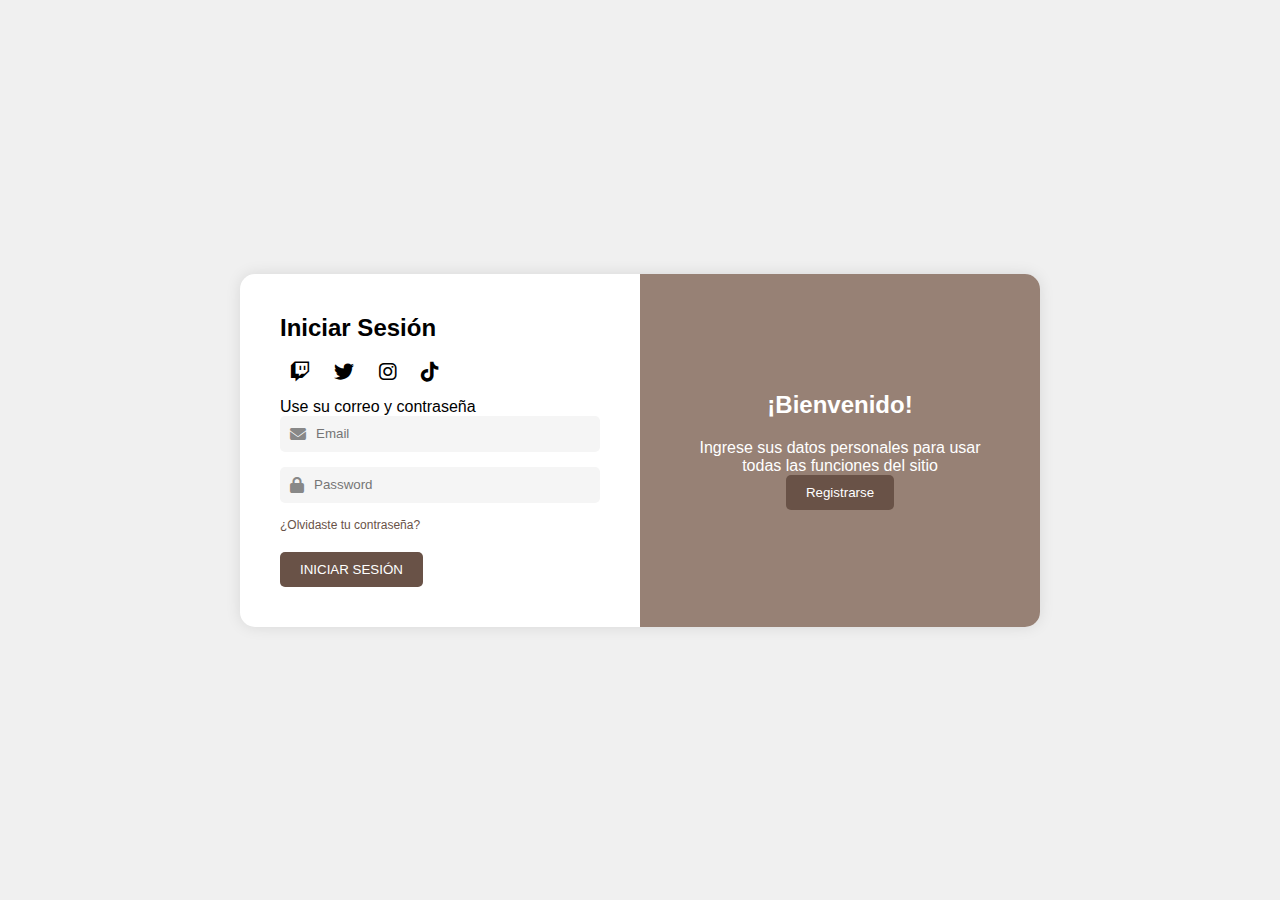
<file: index.HTML>
<!DOCTYPE html>
<html lang="es">
<head>
  <meta charset="UTF-8" />
  <meta name="viewport" content="width=device-width, initial-scale=1.0" />
  <title>Iniciar Sesión</title>
  <link rel="stylesheet" href="loginestilo.css" />
  <link rel="stylesheet" href="https://cdnjs.cloudflare.com/ajax/libs/font-awesome/6.4.0/css/all.min.css"/>
</head>
<body>
  <div class="container">
    <div class="formulario">
      <h2>Iniciar Sesión</h2>
      <div class="iconos">
        <i class="fab fa-twitch"></i>
        <i class="fab fa-twitter"></i>
        <i class="fab fa-instagram"></i>
        <i class="fab fa-tiktok"></i>
      </div>
      <p>Use su correo y contraseña</p>
      <form id="loginForm">
        <div class="input-box">
          <i class="fas fa-envelope"></i>
          <input type="email" id="email" placeholder="Email" required />
        </div>
        <div class="input-box">
          <i class="fas fa-lock"></i>
          <input type="password" id="password" placeholder="Password" required />
        </div>

        <a href="#" id="olvidoContra">¿Olvidaste tu contraseña?</a>
        <div id="infoRecuperacion" style="display: none; margin-top: 10px; font-size: 14px; color: #333;">
          <p><strong>Gmail:</strong> eva@gmail.com</p>
          <p><strong>Contraseña:</strong> 1234</p>
        </div>

        <p id="errorMsg" style="color: red;"></p>
        <button type="submit">INICIAR SESIÓN</button>
      </form>
    </div>

    <div class="bienvenida">
      <h2>¡Bienvenido!</h2>
      <p>Ingrese sus datos personales para usar todas las funciones del sitio</p>
      <button id="registroBtn">Registrarse</button>
    </div>
  </div>

  <!-- JavaScript -->
  <script>
    const form = document.getElementById('loginForm');
    const errorMsg = document.getElementById('errorMsg');

    form.addEventListener('submit', function(e) {
      e.preventDefault();

      const email = document.getElementById('email').value.trim();
      const password = document.getElementById('password').value.trim();

      if (email === '' || password === '') {
        errorMsg.textContent = 'Por favor, completa todos los campos.';
        return;
      }

      if (email === 'eva@gmail.com' && password === '1234') {
        errorMsg.textContent = '';
        alert('Inicio de sesión exitoso');
        window.location.href = 'AR.html';
      } else {
        errorMsg.textContent = 'Correo o contraseña incorrectos.';
      }
    });

    // Alerta para "Registrarse"
    document.getElementById('registroBtn').addEventListener('click', function(e) {
      e.preventDefault();
      alert('Lo siento, seguimos trabajando en esto. Favor de iniciar sesión.');
    });

    // Mostrar datos de recuperación
    document.getElementById('olvidoContra').addEventListener('click', function(e) {
      e.preventDefault();
      const info = document.getElementById('infoRecuperacion');
      info.style.display = info.style.display === 'none' ? 'block' : 'none';
    });
    
  </script>
</body>
</html>
</file>
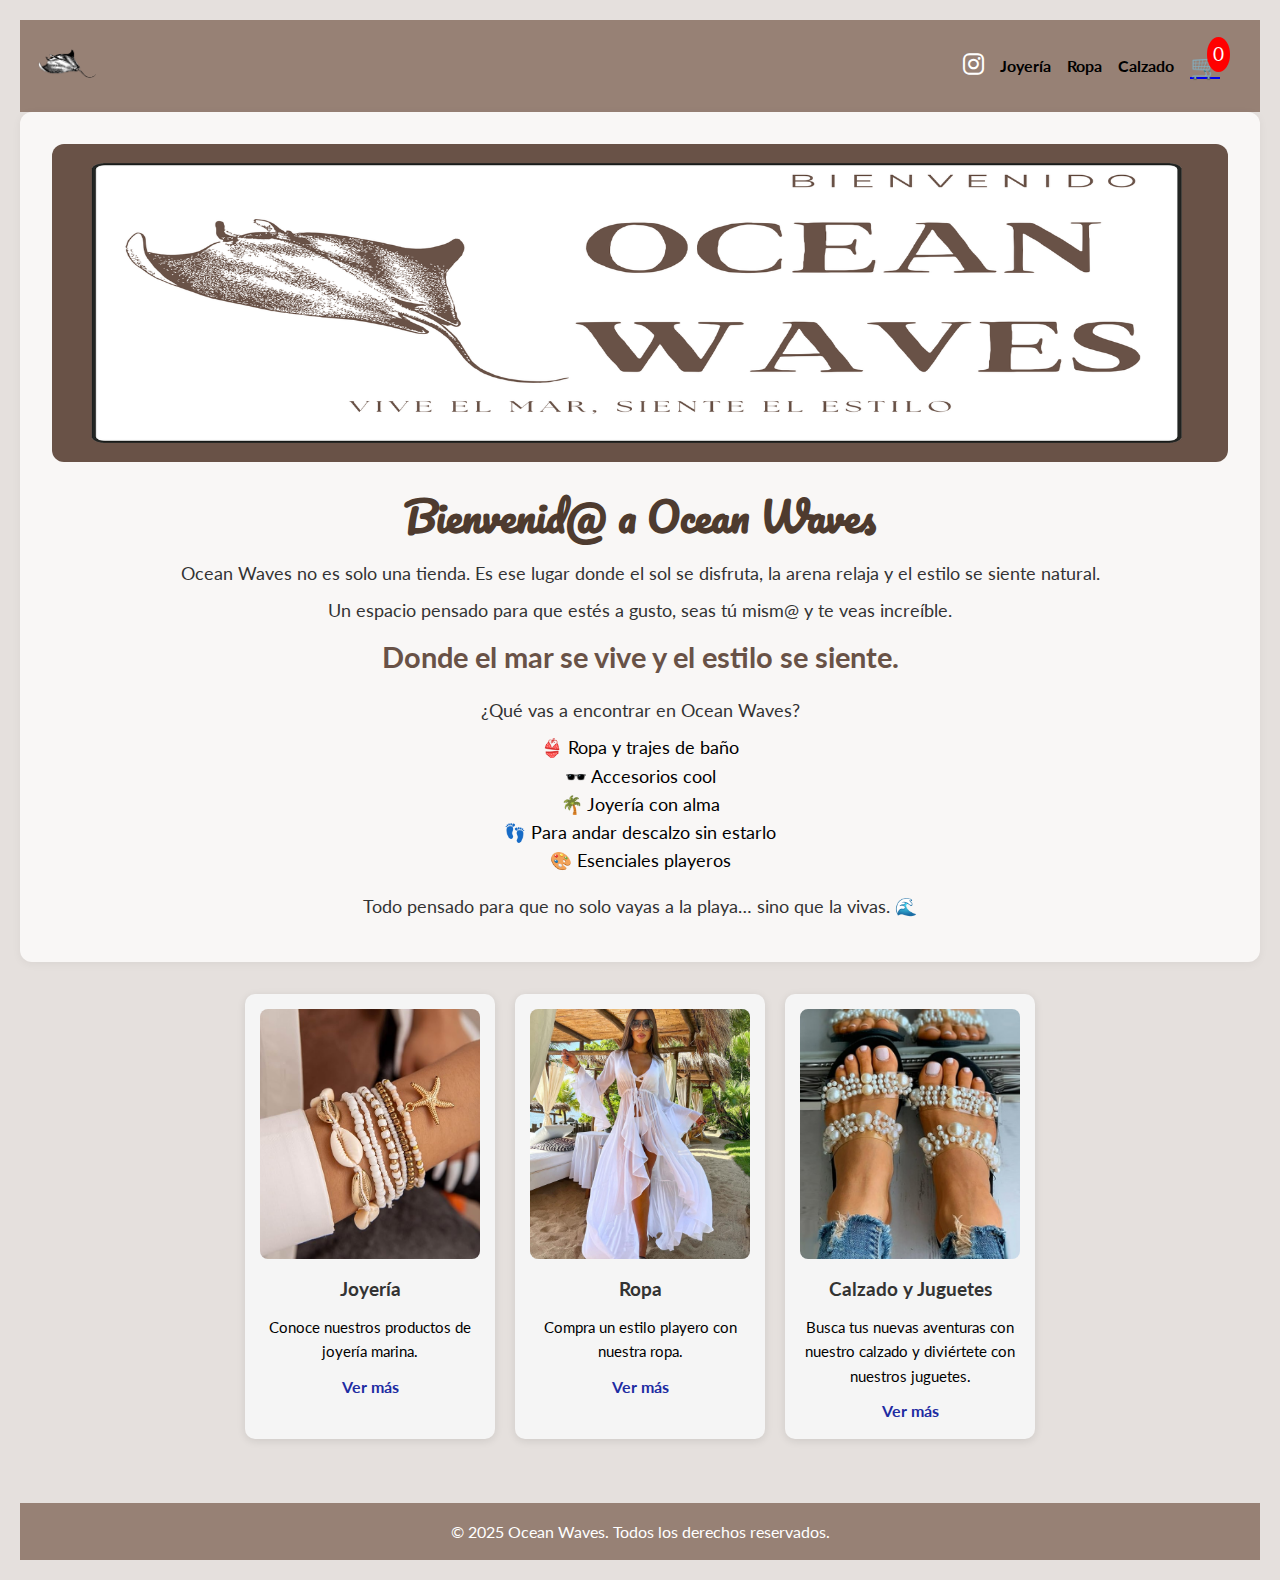
<file: AR.HTML>
<!DOCTYPE html>
<html lang="es">
<head>
  <meta charset="UTF-8" />
  <meta name="viewport" content="width=device-width, initial-scale=1.0"/>
  <title>Ocean Waves</title>

  <!-- Vinculo al CSS externo -->
  <link rel="stylesheet" href="base.css">

  <!-- Librerías externas -->
  <link rel="stylesheet" href="https://cdnjs.cloudflare.com/ajax/libs/animate.css/4.1.1/animate.min.css"/>
  <link rel="stylesheet" href="https://cdnjs.cloudflare.com/ajax/libs/font-awesome/6.5.0/css/all.min.css">
</head>

<body>

  <header>
    <img src="IMAGEN/22.png" alt="Ocean Waves Logo" class="logo" />
    <nav>
      <ul class="nav-links">
        <p>
          <a href="https://www.instagram.com/oceanwaves_coatza?igsh=bDY5aXkyZGpweXN5" target="_blank">
            <i class="fab fa-instagram" style="font-size: 24px; color: #ffffff"></i>
          </a>
        </p>
        <li><a href="joyeriaa.html">Joyería</a></li>
        <li><a href="ropa.html">Ropa</a></li>
        <li><a href="chanclas.html">Calzado</a></li>
        <div class="carrito-icono">
          <a href="carrito.html">🛒 <span id="contador-carrito">0</span></a>
        </div>
      </ul>
    </nav>
  </header>

  <section class="bienvenida">
    <img src="IMAGEN/1.png" alt="Bienvenida" />
    <h1>Bienvenid@ a Ocean Waves</h1>
    <p>
     Ocean Waves no es solo una tienda. Es ese lugar donde el sol se disfruta, la arena relaja y el estilo se siente natural.
    </p>
    <p> Un espacio pensado para que estés a gusto, seas tú mism@ y te veas increíble.</p>
    <h2>Donde el mar se vive y el estilo se siente.</h2>
    <p>¿Qué vas a encontrar en Ocean Waves?</p>

       <ul style="list-style: none; padding: 0; font-size: 1.1em;">
        <li>👙 Ropa y trajes de baño</li>
        <li>🕶️ Accesorios cool</li>
        <li>🌴 Joyería con alma</li>
        <li>👣 Para andar descalzo sin estarlo</li>
        <li>🎨 Esenciales playeros</li>
    </ul>
      <p style="margin-top: 1em;">Todo pensado para que no solo vayas a la playa… sino que la vivas. 🌊</p>
  </section>

  <!-- Productos destacados -->
  <section class="productos destacados">
    <div class="producto">
      <img src="IMAGEN/PULSERRA.jpg" alt="Pulsera con Conchitas" />
      <h3>Joyería</h3>
      <p>Conoce nuestros productos de joyería marina.</p>
      <a href="joyeriaa.html" class="ver-mas">Ver más</a>
    </div>

    <div class="producto">
      <img src="IMAGEN/VESTIDO.jpg" alt="Vestido Blanco Playero" />
      <h3>Ropa</h3>
      <p>Compra un estilo playero con nuestra ropa.</p>
      <a href="ropa.html" class="ver-mas">Ver más</a>
    </div>

    <div class="producto">
      <img src="IMAGEN/CHANCLAS.jpg" alt="Chanclas con Perlas" />
      <h3>Calzado y Juguetes</h3>
      <p>Busca tus nuevas aventuras con nuestro calzado y diviértete con nuestros juguetes.</p>
      <a href="chanclas.html" class="ver-mas">Ver más</a>
    </div>
  </section>

  <footer>
    <p>© 2025 Ocean Waves. Todos los derechos reservados.</p>
  </footer>

  <script src="CR.JS"></script>
</body>
</html>
</file>
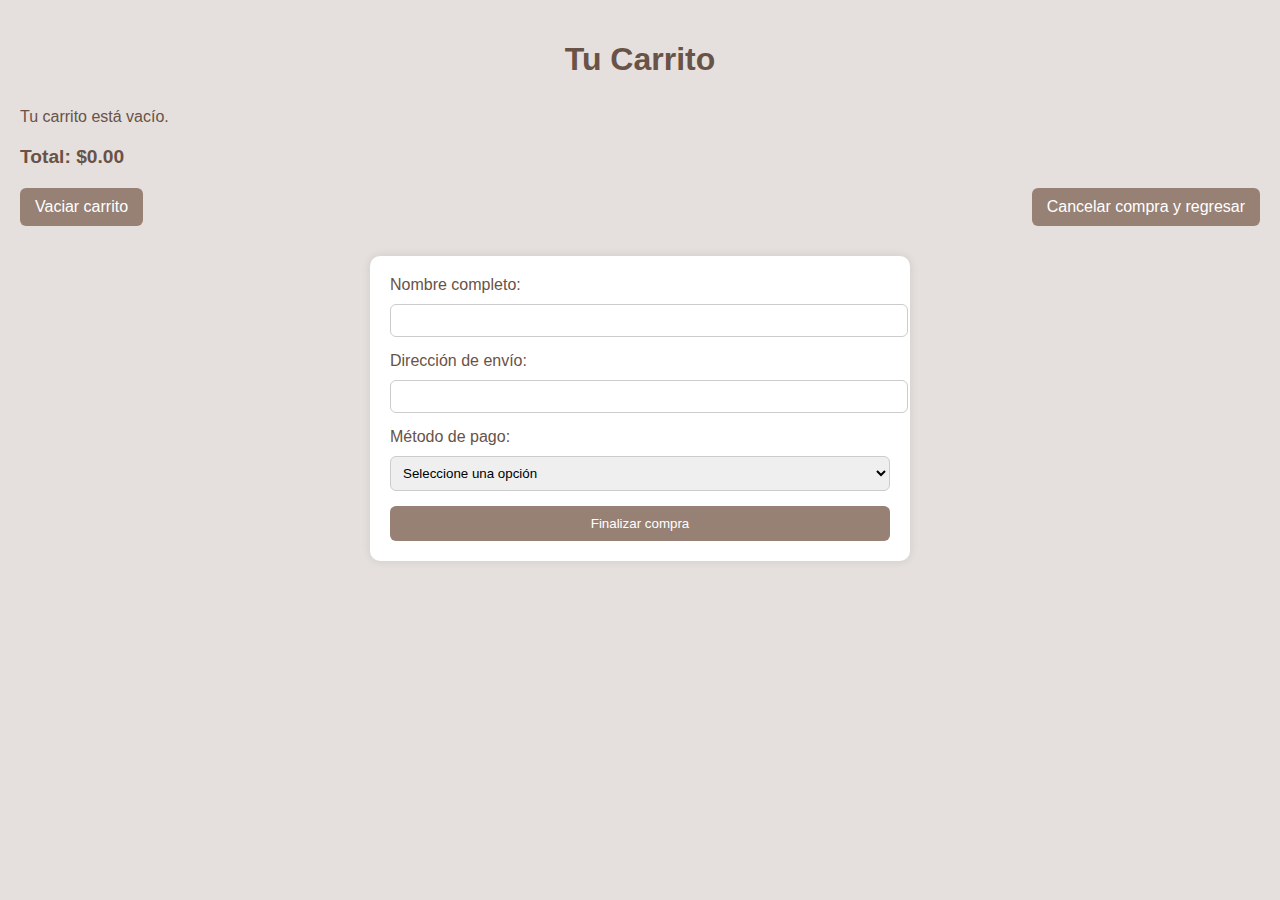
<file: carrito.html>
<!DOCTYPE html>
<html lang="es">
<head>
  <meta charset="UTF-8" />
  <meta name="viewport" content="width=device-width, initial-scale=1.0"/>
  <title>Carrito de Compras</title>
  <style>
    body {
      font-family: 'Segoe UI', sans-serif;
      background-color: #e5e0dd;
      margin: 0;
      padding: 20px;
      color: #695247;
    }

    h1 {
      text-align: center;
      margin-bottom: 30px;
    }

    #contenedor-carrito > div {
      background-color: #fff;
      border: 1px solid #ddd;
      padding: 10px 15px;
      margin-bottom: 10px;
      border-radius: 8px;
    }

    #contenedor-carrito button {
      background-color: #695247;
      color: white;
      border: none;
      padding: 6px 10px;
      border-radius: 5px;
      cursor: pointer;
      margin-top: 5px;
    }

    #contenedor-carrito button:hover {
      background-color:	#695247;
    }

    #total {
      font-weight: bold;
      font-size: 1.2em;
      margin-top: 20px;
    }

    .acciones {
      display: flex;
      justify-content: space-between;
      margin-top: 20px;
    }

    .acciones button {
      padding: 10px 15px;
      font-size: 1em;
      border: none;
      border-radius: 6px;
      cursor: pointer;
    }

    #vaciarCarrito {
      background-color:	#978175;
      color: white;
    }

    #vaciarCarrito:hover {
      background-color: 	#695247;
    }

    #cancelarCompra {
      background-color: #978175;
      color: white;
    }

    #cancelarCompra:hover {
      background-color: 	#695247;
    }

    form {
      margin-top: 30px;
      background-color: #ffffff;
      padding: 20px;
      border-radius: 10px;
      max-width: 500px;
      margin-left: auto;
      margin-right: auto;
      box-shadow: 0 0 10px rgba(0,0,0,0.1);
    }

    form label {
      display: block;
      margin-bottom: 10px;
    }

    form input, form select {
      width: 100%;
      padding: 8px;
      margin-bottom: 15px;
      border: 1px solid #ccc;
      border-radius: 6px;
    }

    form button {
      background-color: 	#978175;
      color: white;
      border: none;
      padding: 10px;
      width: 100%;
      border-radius: 6px;
      cursor: pointer;
    }

    form button:hover {
      background-color: #695247;
    }
  </style>
</head>
<body>
  <h1>Tu Carrito</h1>

  <div id="contenedor-carrito"></div>

  <div id="total">Total: $0.00</div>

  <div class="acciones">
    <button id="vaciarCarrito">Vaciar carrito</button>
    <button id="cancelarCompra">Cancelar compra y regresar</button>
  </div>

  <form>
    <label for="nombre">Nombre completo:</label>
    <input type="text" id="nombre" name="nombre" required />

    <label for="direccion">Dirección de envío:</label>
    <input type="text" id="direccion" name="direccion" required />

    <label for="pago">Método de pago:</label>
    <select id="pago" name="pago" required>
      <option value="">Seleccione una opción</option>
      <option value="tarjeta">Tarjeta de crédito</option>
      <option value="oxxo">OXXO</option>
      <option value="paypal">PayPal</option>
    </select>

    <button id="finalizar-compra">Finalizar compra</button>

  
  </form>

  <script>
       

    document.addEventListener('DOMContentLoaded', function () {
      const contenedorCarrito = document.getElementById('contenedor-carrito');
      const totalElement = document.getElementById('total');
      const vaciarBtn = document.getElementById('vaciarCarrito');
      const cancelarBtn = document.getElementById('cancelarCompra');
      let carrito = JSON.parse(localStorage.getItem('carrito')) || [];
      

      function mostrarCarrito() {
        contenedorCarrito.innerHTML = '';
        let total = 0;

        if (carrito.length === 0) {
          contenedorCarrito.innerHTML = '<p>Tu carrito está vacío.</p>';
        } else {
          carrito.forEach((producto, index) => {
            const div = document.createElement('div');
            div.innerHTML = `
              <p>${producto.nombre} - $${producto.precio.toFixed(2)}</p>
              <button onclick="quitarProducto(${index})">Quitar</button>
            `;
            contenedorCarrito.appendChild(div);
            total += producto.precio;
          });
        }

        totalElement.textContent = `Total: $${total.toFixed(2)}`;
      }

      window.quitarProducto = function(index) {
        carrito.splice(index, 1);
        localStorage.setItem('carrito', JSON.stringify(carrito));
        mostrarCarrito();
      };

      vaciarBtn.addEventListener('click', function () {
        localStorage.removeItem('carrito');
        carrito = [];
        mostrarCarrito();
      });

      cancelarBtn.addEventListener('click', function () {
        localStorage.removeItem('carrito');
        window.location.href = 'AR.html';
      });

      mostrarCarrito();

      
      document.getElementById('finalizar-compra').addEventListener('click', function(e) {
  e.preventDefault(); // Evita que el formulario se recargue

  const nombre = document.getElementById('nombre').value.trim();
  const direccion = document.getElementById('direccion').value.trim();
  const pago = document.getElementById('pago').value;

  if (nombre === '' || direccion === '' || pago === '') {
    alert("Por favor completa toda la información de pago.");
  } else {
    alert("Gracias por su compra 😍");
    localStorage.removeItem('carrito');
    window.location.href = 'AR.html'; // Redirige al inicio u otra página si deseas
  }
});

         
    }); 
    
    



  </script>

  <script src="CR.js"></script>
</body>
</html>
</file>
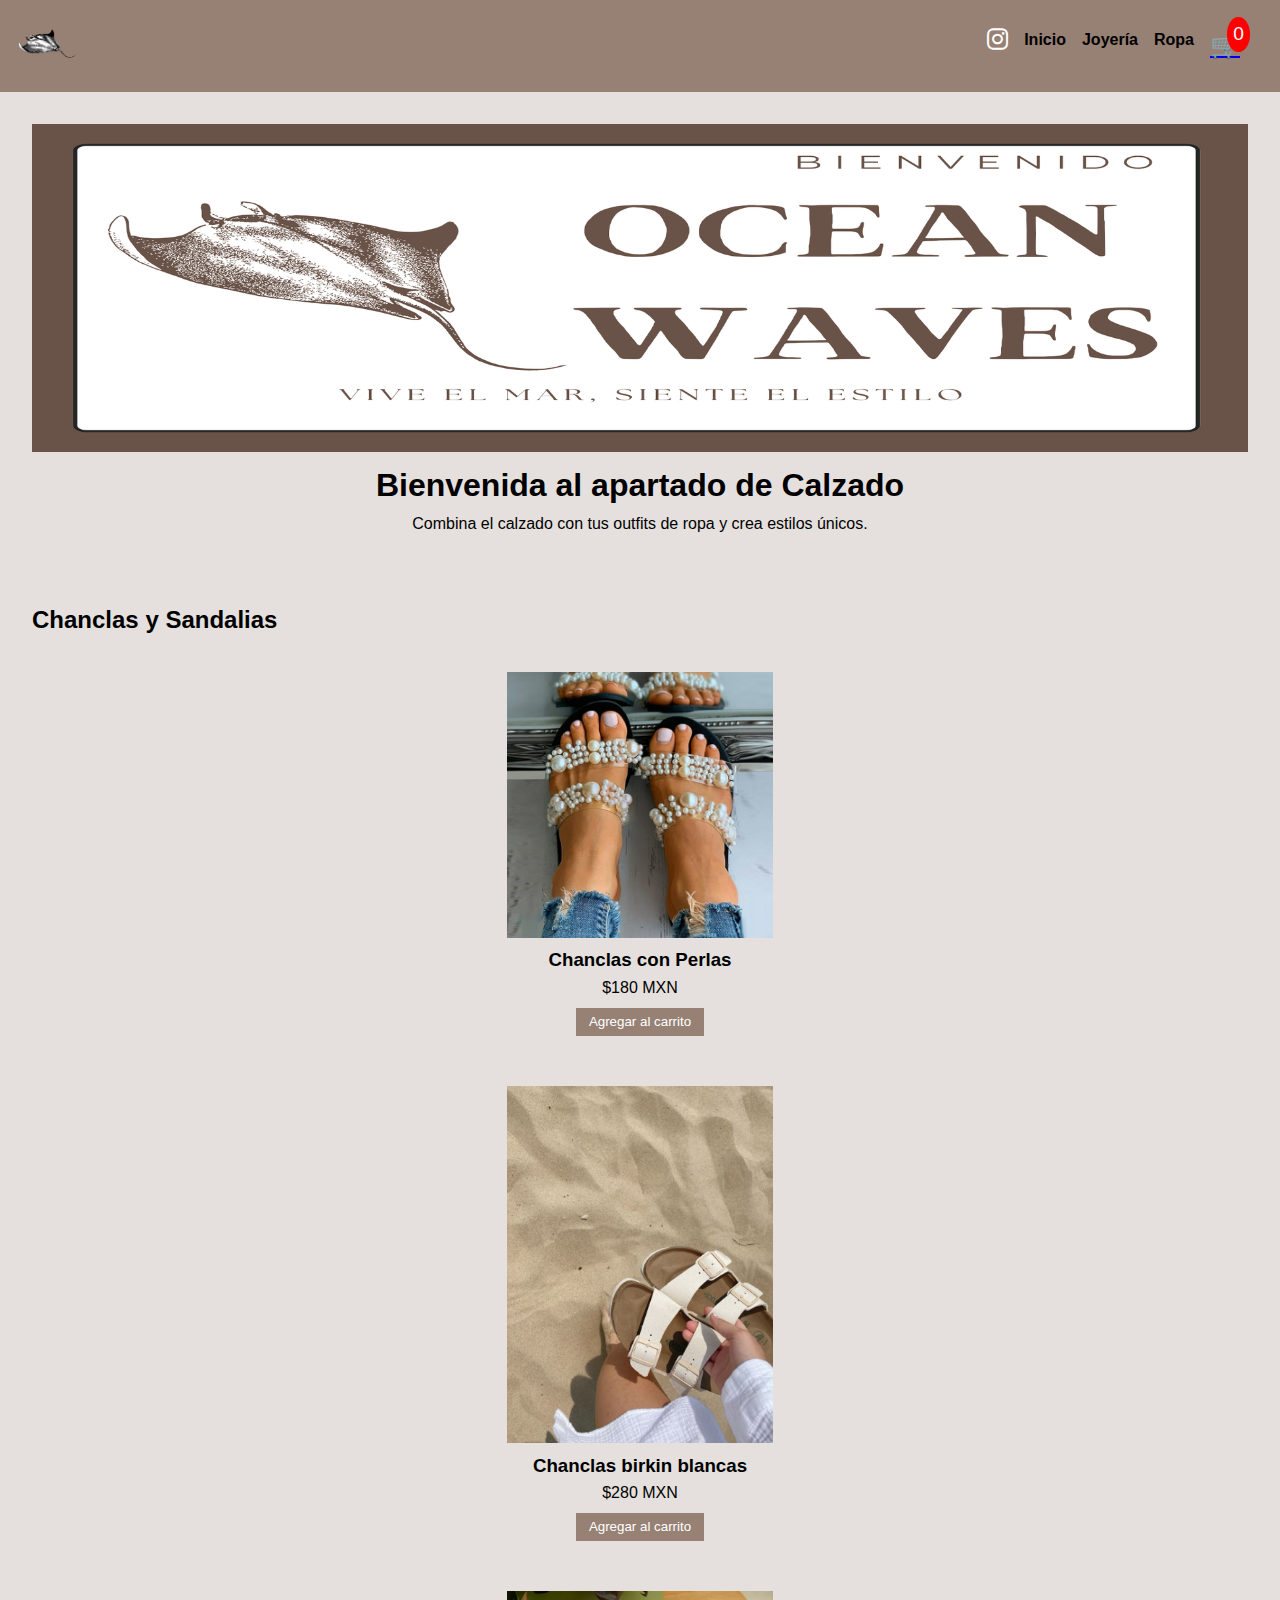
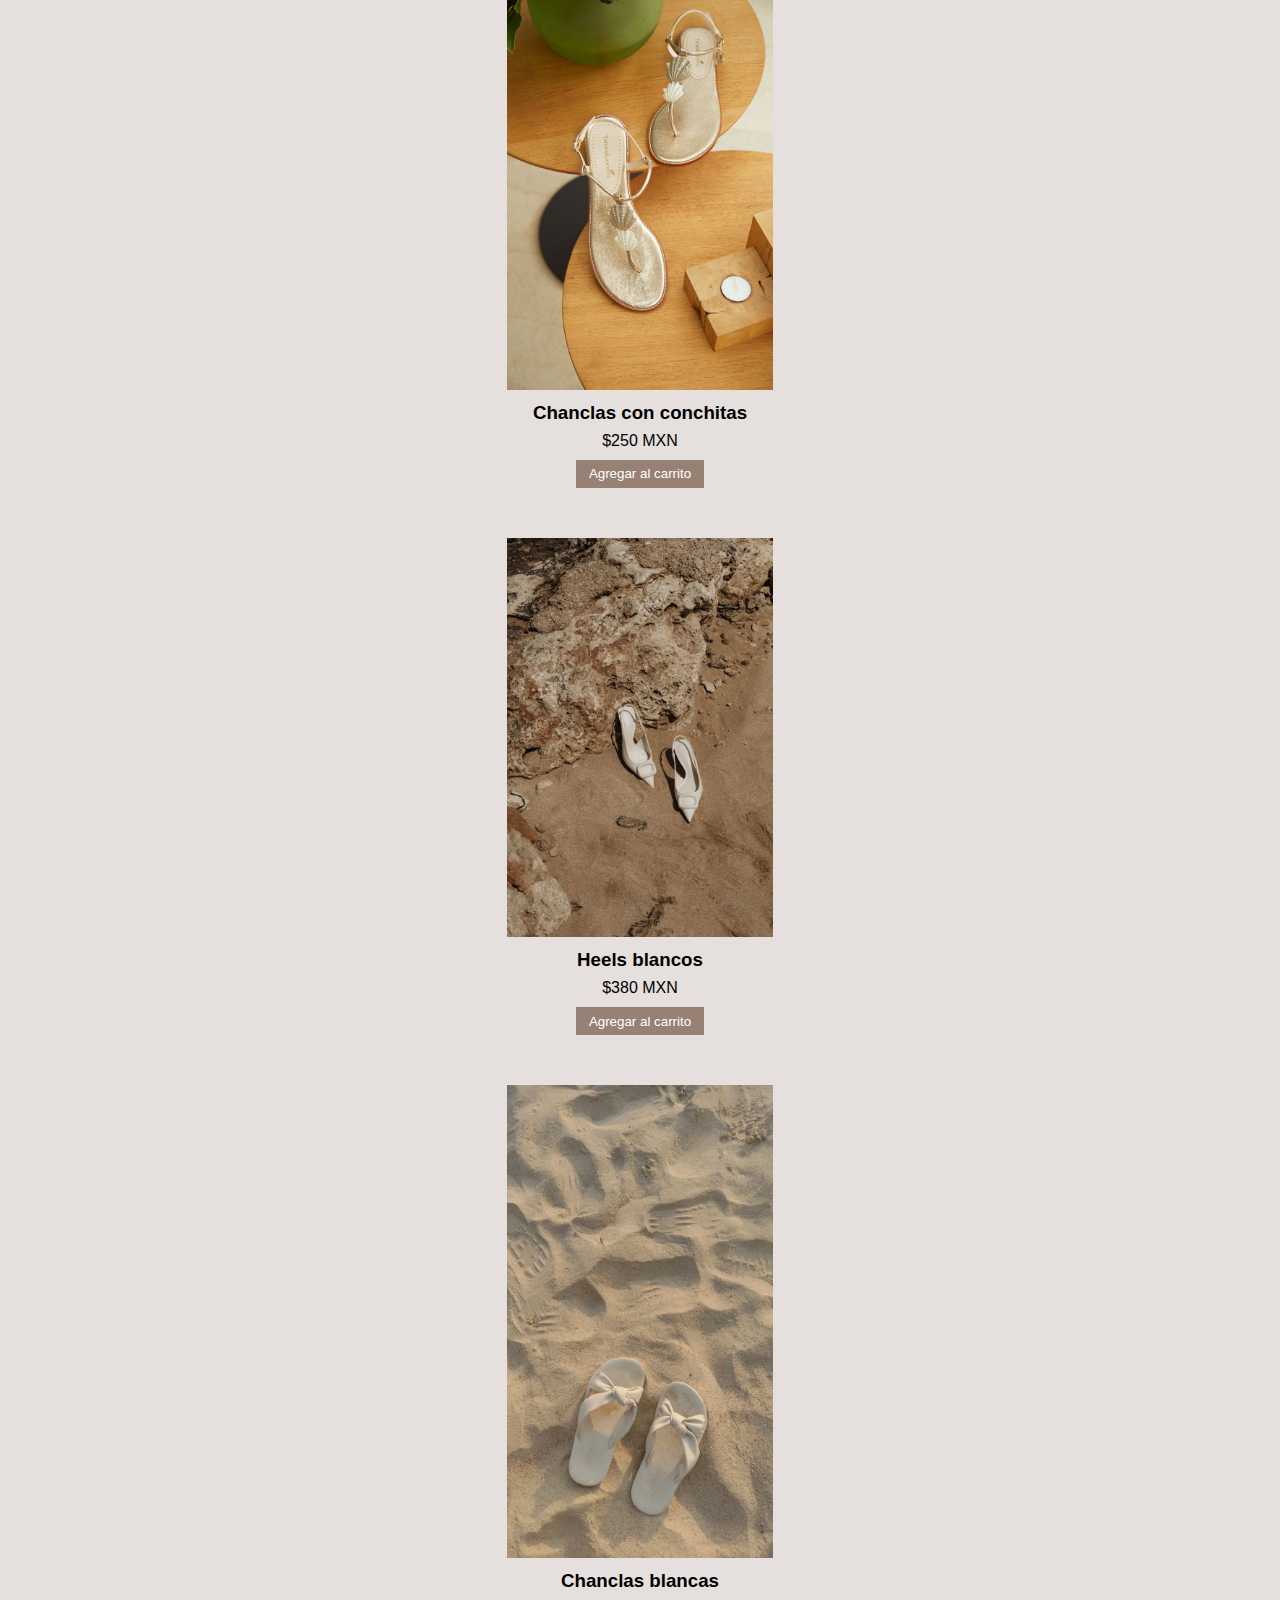
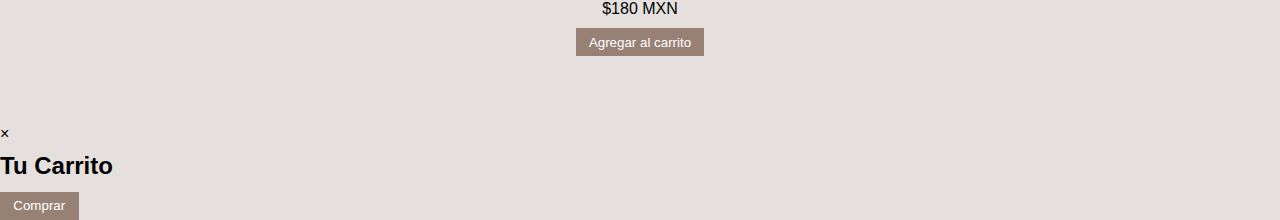
<file: chanclas.html>
<!DOCTYPE html>
<html lang="es">
<head>
  <meta charset="UTF-8" />
  <meta name="viewport" content="width=device-width, initial-scale=1.0"/>
  <title>Ocean Waves - Calzado</title>
  <link rel="stylesheet" href="https://cdnjs.cloudflare.com/ajax/libs/animate.css/4.1.1/animate.min.css"/>
  <link rel="stylesheet" href="https://cdnjs.cloudflare.com/ajax/libs/font-awesome/6.5.0/css/all.min.css">
  <link rel="stylesheet" href="calza.css" />
</head>

<body>
  <header>
    <img src="IMAGEN/22.png" alt="Ocean Waves Logo" class="logo" />
    <nav>
      <ul class="nav-links">
            <p>
      <a href="https://www.instagram.com/oceanwaves_coatza?igsh=bDY5aXkyZGpweXN5" target="_blank">
        <i class="fab fa-instagram"
        style="font-size: 24px; color: #ffffff"></i>
      </a>
    </p>
        <li><a href="AR.html">Inicio</a></li>
        <li><a href="joyeriaa.html">Joyería</a></li>
        <li><a href="ropa.html">Ropa</a></li>
          <div class="carrito-icono">
          <a href="carrito.html">🛒 <span id="contador-carrito">0</span></a>
        </div>
      </ul>
    </nav>
  </header>

  <section class="bienvenida">
    <img src="IMAGEN/1.png" alt="Bienvenida" />
    <h1>Bienvenida al apartado de Calzado</h1>
    <p>Combina el calzado con tus outfits de ropa y crea estilos únicos.</p>
  </section>

  <section id="calzado" class="productos">
    <h2>Chanclas y Sandalias</h2>

    <div class="producto">
      <img src="IMAGEN/CHANCLAS.jpg" alt="Chanclas con Perlas" />
      <h3>Chanclas con Perlas</h3>
      <p>$180 MXN</p>
      <button onclick="confirmarAgregar(this, 'Chanclas con Perlas', 180)">Agregar al carrito</button>
      <div class="mensaje-agregado animate__animated" style="display:none;">✅ Agregado al carrito</div>
    </div>

    <div class="producto">
      <img src="IMAGEN/1.jpg" alt="Chanclas birkin blancas" />
      <h3>Chanclas birkin blancas</h3>
      <p>$280 MXN</p>
      <button onclick="confirmarAgregar(this, 'Chanclas birkin blancas', 280)">Agregar al carrito</button>
      <div class="mensaje-agregado animate__animated" style="display:none;">✅ Agregado al carrito</div>
    </div>

    <div class="producto">
      <img src="IMAGEN/2.jpg" alt="Chanclas con conchitas" />
      <h3>Chanclas con conchitas</h3>
      <p>$250 MXN</p>
      <button onclick="confirmarAgregar(this, 'Chanclas con conchitas', 250)">Agregar al carrito</button>
      <div class="mensaje-agregado animate__animated" style="display:none;">✅ Agregado al carrito</div>
    </div>

    <div class="producto">
      <img src="IMAGEN/3.jpg" alt="Heels blancos" />
      <h3>Heels blancos</h3>
      <p>$380 MXN</p>
      <button onclick="confirmarAgregar(this, 'Heels blancos', 380)">Agregar al carrito</button>
      <div class="mensaje-agregado animate__animated" style="display:none;">✅ Agregado al carrito</div>
    </div>

    <div class="producto">
      <img src="IMAGEN/5.jpg" alt="Chanclas blancas" />
      <h3>Chanclas blancas</h3>
      <p>$180 MXN</p>
      <button onclick="confirmarAgregar(this, 'Chanclas blancas', 180)">Agregar al carrito</button>
      <div class="mensaje-agregado animate__animated" style="display:none;">✅ Agregado al carrito</div>
    </div>
  </section>

  <!-- MODAL DEL CARRITO -->
  <div id="carrito-modal" class="modal">
    <div class="modal-contenido animate__animated animate__fadeInRight">
      <span class="cerrar" onclick="cerrarCarrito()">&times;</span>
      <h2>Tu Carrito</h2>
      <div id="contenido-carrito"></div>
      <button onclick="comprar()">Comprar</button>
    </div>
  </div>

  <!-- SCRIPT para confirmar y mostrar mensaje -->
  <script>
    function confirmarAgregar(boton, nombre, precio) {
      if (confirm(`¿Desea añadir "${nombre}" al carrito por $${precio} MXN?`)) {
        agregarAlCarrito(nombre, precio);

        const mensaje = boton.parentElement.querySelector(".mensaje-agregado");
        mensaje.style.display = "block";
        mensaje.classList.remove("animate__fadeOut");
        mensaje.classList.add("animate__fadeIn");

        setTimeout(() => {
          mensaje.classList.remove("animate__fadeIn");
          mensaje.classList.add("animate__fadeOut");
          setTimeout(() => {
            mensaje.style.display = "none";
          }, 1000);
        }, 2000);
      }
    }

    function mostrarCarrito() {
      document.getElementById("carrito-modal").style.display = "block";
    }

    function cerrarCarrito() {
      document.getElementById("carrito-modal").style.display = "none";
    }
  </script>

  <script src="CR.js"></script>
</body>
</html>
</file>
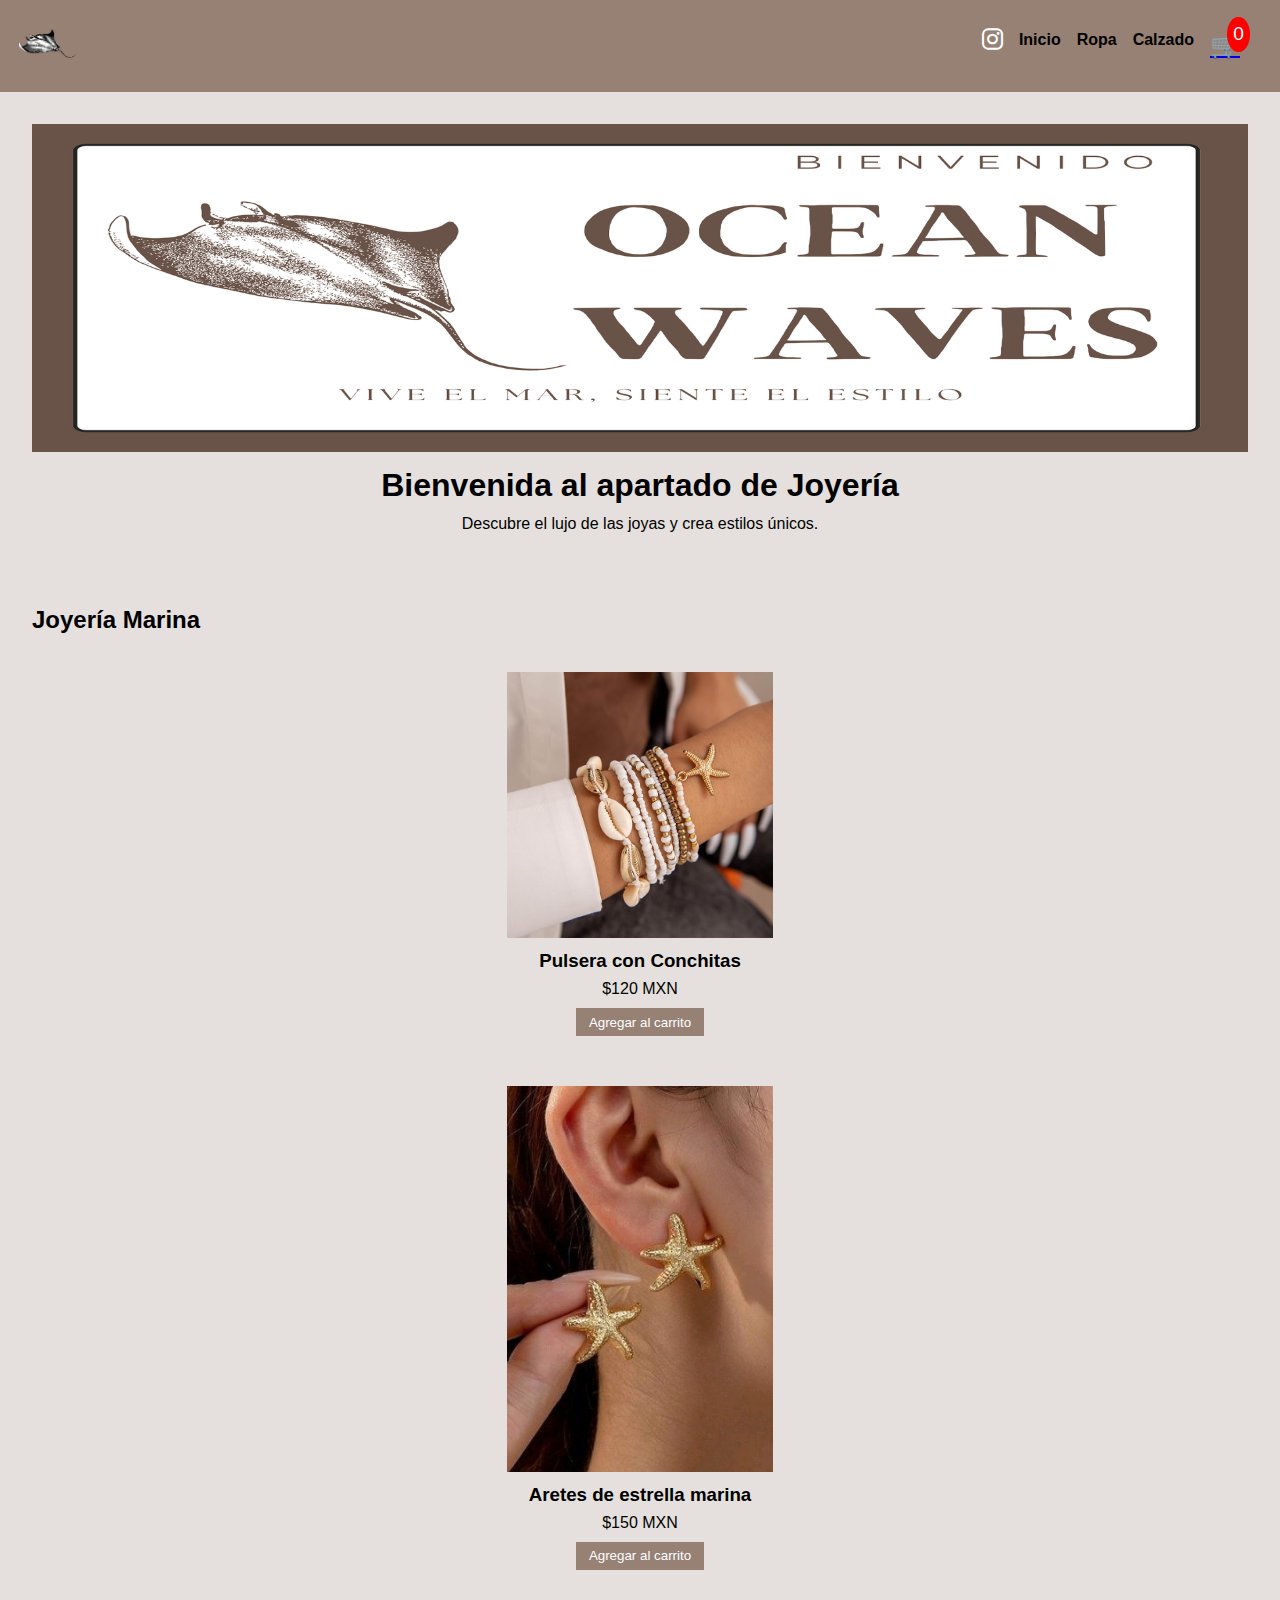
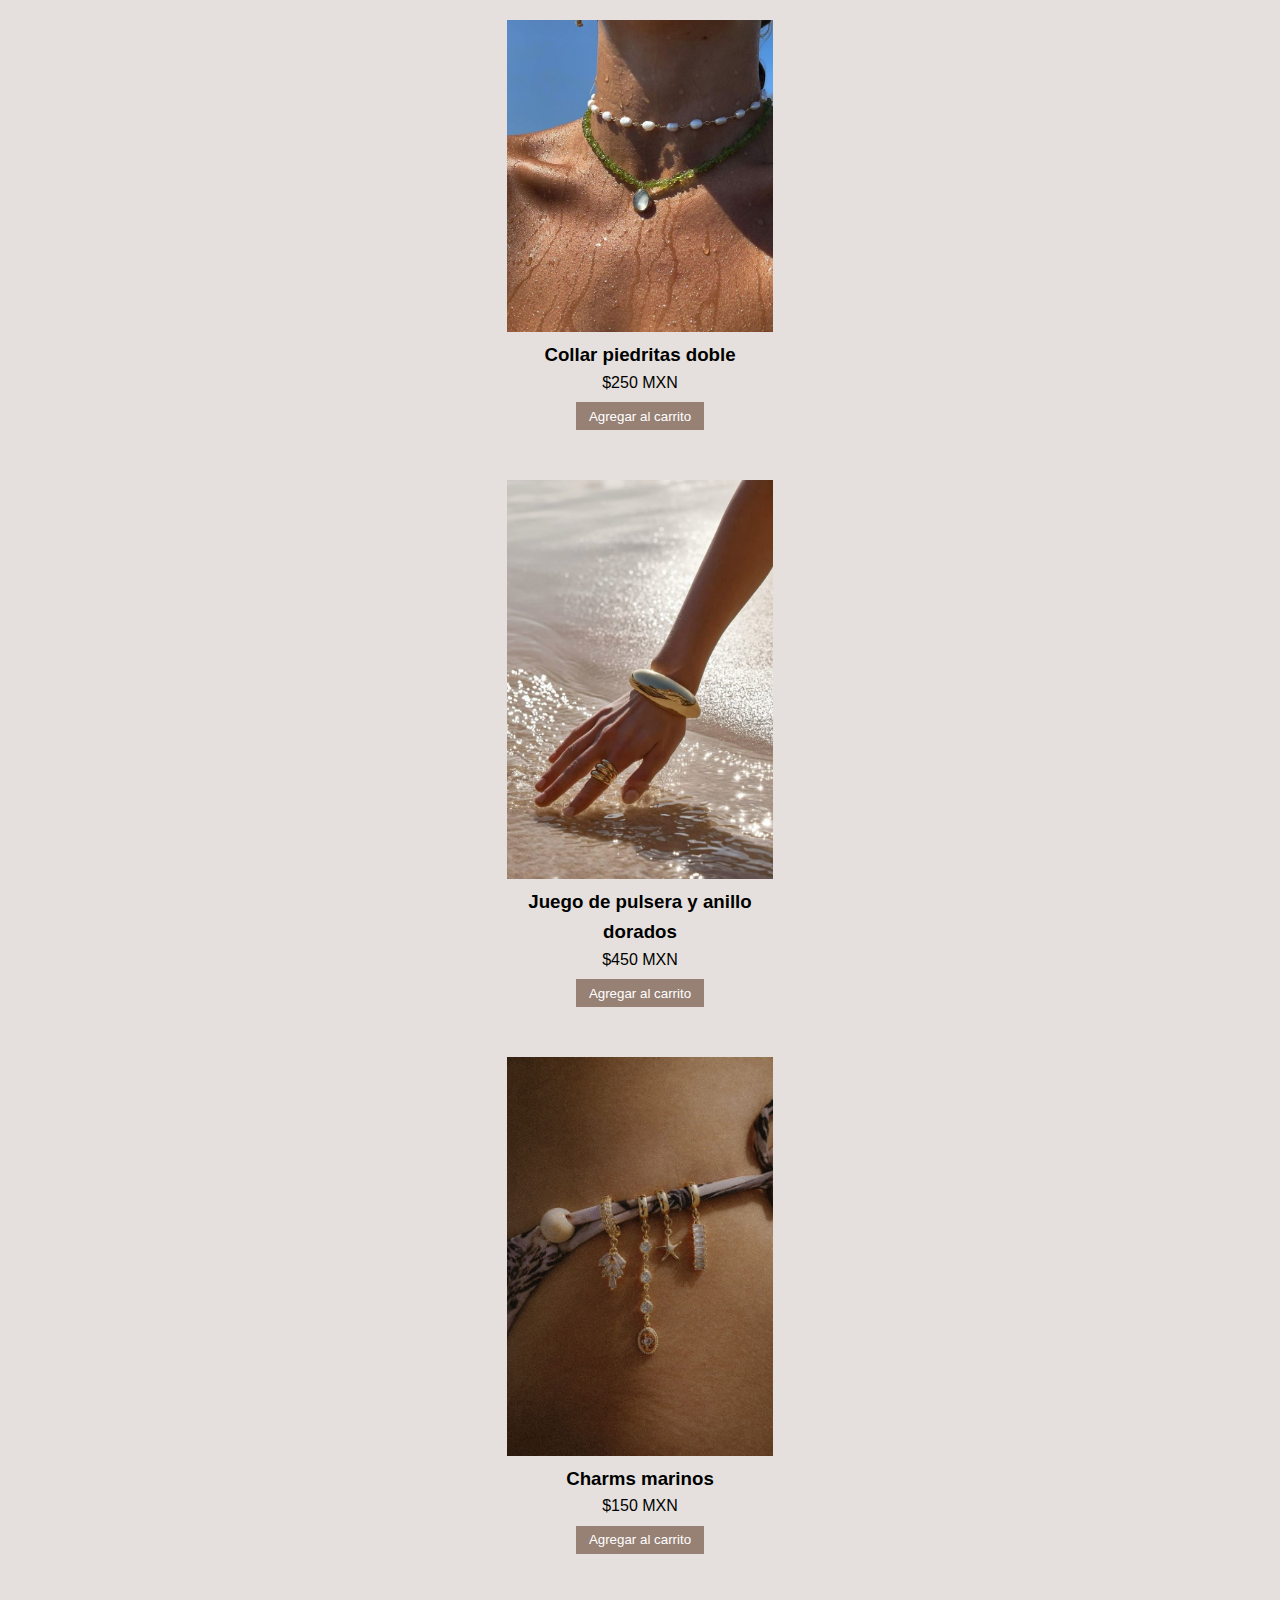
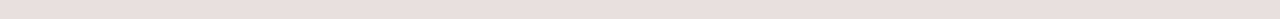
<file: joyeriaa.html>
<!DOCTYPE html>
<html lang="es">
<head>
  <meta charset="UTF-8" />
  <meta name="viewport" content="width=device-width, initial-scale=1.0"/>
  <title>Ocean Waves - Joyería</title>

  <!-- Animate.css para animaciones -->
  <link rel="stylesheet" href="https://cdnjs.cloudflare.com/ajax/libs/animate.css/4.1.1/animate.min.css"/>
  <link rel="stylesheet" href="https://cdnjs.cloudflare.com/ajax/libs/font-awesome/6.5.0/css/all.min.css">

  <!-- Tu archivo de estilos -->
  <link rel="stylesheet" href="joye.css" />
</head>

<body>
  <header>
    <img src="IMAGEN/22.png" alt="Ocean Waves Logo" class="logo" />
    <nav>
 
      <ul class="nav-links">
              <p>
      <a href="https://www.instagram.com/oceanwaves_coatza?igsh=bDY5aXkyZGpweXN5" target="_blank">
        <i class="fab fa-instagram"
        style="font-size: 24px; color: #ffffff"></i>
      </a>
    </p>
        <li><a href="AR.html">Inicio</a></li>
        <li><a href="ropa.html">Ropa</a></li>
        <li><a href="chanclas.html">Calzado</a></li>
        <div class="carrito-icono">
          <a href="carrito.html">🛒 <span id="contador-carrito">0</span></a>
        </div>
      </ul>
    </nav>
  </header>

  <section class="bienvenida">
    <img src="IMAGEN/1.png" alt="Bienvenida" />
    <h1>Bienvenida al apartado de Joyería</h1>
    <p>Descubre el lujo de las joyas y crea estilos únicos.</p>
  </section>

  <section id="joyeria" class="productos">
    <h2>Joyería Marina</h2>

    <div class="producto">
      <img src="IMAGEN/PULSERRA.jpg" alt="Pulsera con Conchitas" />
      <h3>Pulsera con Conchitas</h3>
      <p>$120 MXN</p>
      <button onclick="confirmarAgregar(this, 'Pulsera con Conchitas', 120)">Agregar al carrito</button>
      <div class="mensaje-agregado animate__animated" style="display:none; margin-top: 10px;">
        ✅ Agregado al carrito
      </div>
    </div>

    <div class="producto">
      <img src="IMAGEN/ima.jpg" alt="Aretes de estrella marina" />
      <h3>Aretes de estrella marina</h3>
      <p>$150 MXN</p>
      <button onclick="confirmarAgregar(this, 'Aretes de estrella marina', 150)">Agregar al carrito</button>
      <div class="mensaje-agregado animate__animated" style="display:none; margin-top: 10px;">
        ✅ Agregado al carrito
      </div>
    </div>

    <div class="producto">
      <img src="IMAGEN/ima2.jpg" alt="Collar piedritas doble" />
      <h3>Collar piedritas doble</h3>
      <p>$250 MXN</p>
      <button onclick="confirmarAgregar(this, 'Collar piedritas doble', 250)">Agregar al carrito</button>
      <div class="mensaje-agregado animate__animated" style="display:none; margin-top: 10px;">
        ✅ Agregado al carrito
      </div>
    </div>

    <div class="producto">
      <img src="IMAGEN/ima3.jpg" alt="Juego de pulsera y anillo dorados" />
      <h3>Juego de pulsera y anillo dorados</h3>
      <p>$450 MXN</p>
      <button onclick="confirmarAgregar(this, 'Juego de pulsera y anillo dorados', 450)">Agregar al carrito</button>
      <div class="mensaje-agregado animate__animated" style="display:none; margin-top: 10px;">
        ✅ Agregado al carrito
      </div>
    </div>

    <div class="producto">
      <img src="IMAGEN/ima4.jpg" alt="Charms marinos" />
      <h3>Charms marinos</h3>
      <p>$150 MXN</p>
      <button onclick="confirmarAgregar(this, 'Charms marinos', 150)">Agregar al carrito</button>
      <div class="mensaje-agregado animate__animated" style="display:none; margin-top: 10px;">
        ✅ Agregado al carrito
      </div>
    </div>
  </section>

  <!-- Script para confirmar y mostrar animación -->
  <script>
    function confirmarAgregar(boton, nombre, precio) {
      if (confirm(`¿Desea añadir "${nombre}" al carrito por $${precio} MXN?`)) {
        agregarAlCarrito(nombre, precio);

        const mensaje = boton.parentElement.querySelector(".mensaje-agregado");
        mensaje.style.display = "block";
        mensaje.classList.remove("animate__fadeOut");
        mensaje.classList.add("animate__fadeIn");

        setTimeout(() => {
          mensaje.classList.remove("animate__fadeIn");
          mensaje.classList.add("animate__fadeOut");
          setTimeout(() => {
            mensaje.style.display = "none";
          }, 1000);
        }, 2000);
      }
    }
  </script>

  <!-- Script que maneja el carrito (debes tener este archivo en tu carpeta) -->
  <script src="CR.js"></script>
</body>
</html>
</file>
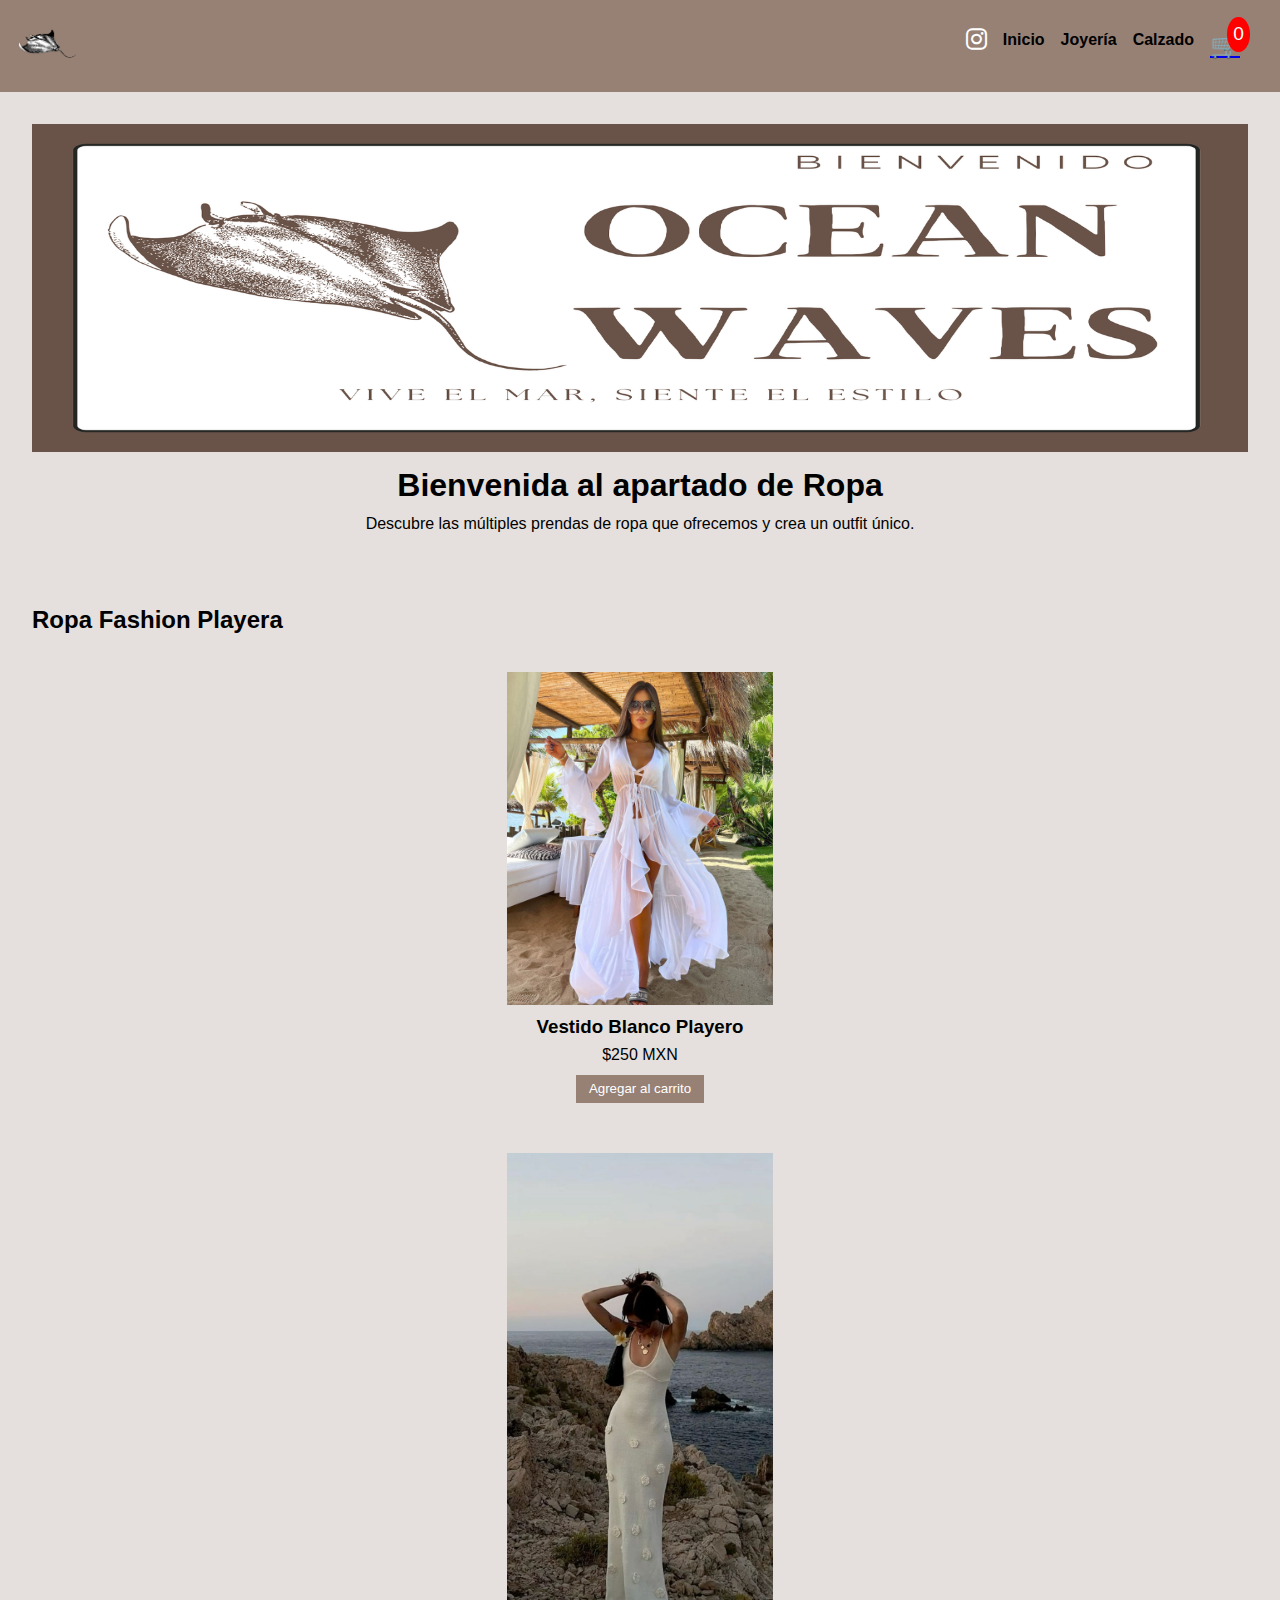
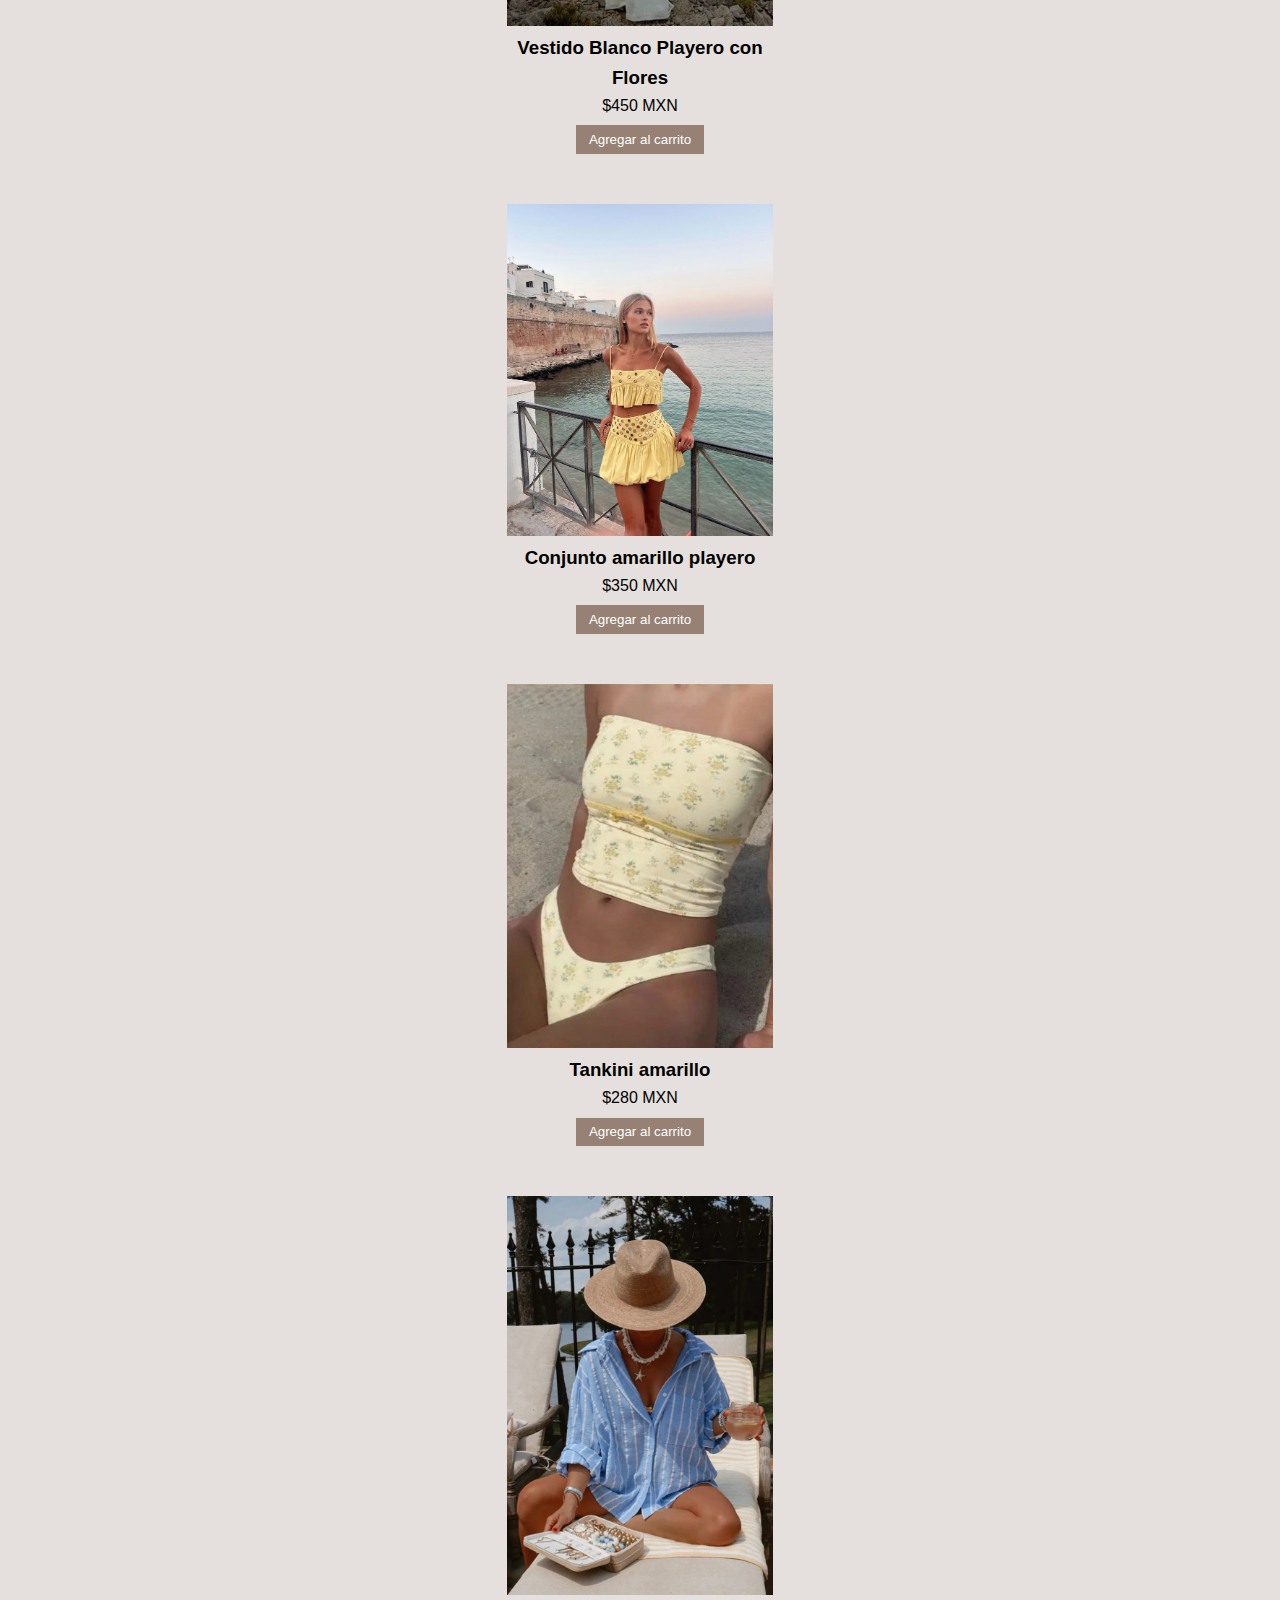
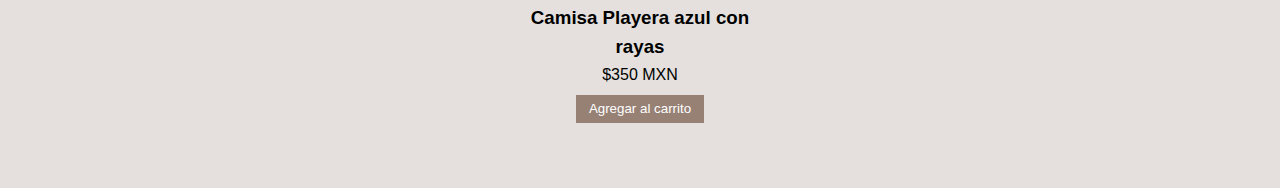
<file: ropa.html>
<!DOCTYPE html>
<html lang="es">
<head>
  <meta charset="UTF-8" />
  <meta name="viewport" content="width=device-width, initial-scale=1.0"/>
  <title>Ocean Waves - Ropa</title>

  <!-- Animate.css para animaciones -->
  <link rel="stylesheet" href="https://cdnjs.cloudflare.com/ajax/libs/animate.css/4.1.1/animate.min.css"/>
   <link rel="stylesheet" href="https://cdnjs.cloudflare.com/ajax/libs/font-awesome/6.5.0/css/all.min.css">

  <!-- Tu archivo de estilos -->
  <link rel="stylesheet" href="rop.css" />
</head>

<body>
  <header>
    <img src="IMAGEN/22.png" alt="Ocean Waves Logo" class="logo" />
    <nav>
      <ul class="nav-links">
         <p>
      <a href="https://www.instagram.com/oceanwaves_coatza?igsh=bDY5aXkyZGpweXN5" target="_blank">
        <i class="fab fa-instagram"
        style="font-size: 24px; color: #ffffff"></i>
      </a>
    </p>
        <li><a href="AR.html">Inicio</a></li>
        <li><a href="joyeriaa.html">Joyería</a></li>
        <li><a href="chanclas.html">Calzado</a></li>
        <div class="carrito-icono">
          <a href="carrito.html">🛒 <span id="contador-carrito">0</span></a>
        </div>
      </ul>
    </nav>
  </header>

  <section class="bienvenida">
    <img src="IMAGEN/1.png" alt="Bienvenida" />
    <h1>Bienvenida al apartado de Ropa</h1>
    <p>Descubre las múltiples prendas de ropa que ofrecemos y crea un outfit único.</p>
  </section>

  <section id="ropa" class="productos">
    <h2>Ropa Fashion Playera</h2>

    <div class="producto">
      <img src="IMAGEN/VESTIDO.jpg" alt="Vestido Blanco Playero" />
      <h3>Vestido Blanco Playero</h3>
      <p>$250 MXN</p>
      <button onclick="confirmarAgregar(this, 'Vestido Blanco Playero', 250)">Agregar al carrito</button>
      <div class="mensaje-agregado animate__animated" style="display:none; margin-top: 10px;">
        ✅ Agregado al carrito
      </div>
    </div>

    <div class="producto">
      <img src="IMAGEN/gen.jpg" alt="Vestido Blanco Playero con Flores" />
      <h3>Vestido Blanco Playero con Flores</h3>
      <p>$450 MXN</p>
      <button onclick="confirmarAgregar(this, 'Vestido Blanco Playero con Flores', 450)">Agregar al carrito</button>
      <div class="mensaje-agregado animate__animated" style="display:none; margin-top: 10px;">
        ✅ Agregado al carrito
      </div>
    </div>

    <div class="producto">
      <img src="IMAGEN/gen3.jpg" alt="Conjunto amarillo playero" />
      <h3>Conjunto amarillo playero</h3>
      <p>$350 MXN</p>
      <button onclick="confirmarAgregar(this, 'Conjunto amarillo playero', 350)">Agregar al carrito</button>
      <div class="mensaje-agregado animate__animated" style="display:none; margin-top: 10px;">
        ✅ Agregado al carrito
      </div>
    </div>

    <div class="producto">
      <img src="IMAGEN/gen4.jpg" alt="Tankini amarillo" />
      <h3>Tankini amarillo</h3>
      <p>$280 MXN</p>
      <button onclick="confirmarAgregar(this, 'Tankini amarillo', 280)">Agregar al carrito</button>
      <div class="mensaje-agregado animate__animated" style="display:none; margin-top: 10px;">
        ✅ Agregado al carrito
      </div>
    </div>

    <div class="producto">
      <img src="IMAGEN/gen5.jpg" alt="Camisa Playera azul con rayas" />
      <h3>Camisa Playera azul con rayas</h3>
      <p>$350 MXN</p>
      <button onclick="confirmarAgregar(this, 'Camisa Playera azul con rayas', 350)">Agregar al carrito</button>
      <div class="mensaje-agregado animate__animated" style="display:none; margin-top: 10px;">
        ✅ Agregado al carrito
      </div>
    </div>
  </section>

  <!-- Script para confirmar y mostrar animación -->
  <script>
    function confirmarAgregar(boton, nombre, precio) {
      if (confirm(`¿Desea añadir "${nombre}" al carrito por $${precio} MXN?`)) {
        agregarAlCarrito(nombre, precio);

        const mensaje = boton.parentElement.querySelector(".mensaje-agregado");
        mensaje.style.display = "block";
        mensaje.classList.remove("animate__fadeOut");
        mensaje.classList.add("animate__fadeIn");

        setTimeout(() => {
          mensaje.classList.remove("animate__fadeIn");
          mensaje.classList.add("animate__fadeOut");
          setTimeout(() => {
            mensaje.style.display = "none";
          }, 1000);
        }, 2000);
      }
    }
  </script>

  <!-- Script que maneja el carrito -->
  <script src="CR.js"></script>
</body>
</html>
</file>
<file: loginestilo.css>
* {
  margin: 0;
  padding: 0;
  box-sizing: border-box;
  font-family: 'Segoe UI', sans-serif;
}

body {
  height: 100vh;
  display: flex;
  align-items: center;
  justify-content: center;
  background: #f0f0f0;
}

.container {
  display: flex;
  width: 800px;
  max-width: 90%;
  background: white;
  border-radius: 15px;
  box-shadow: 0 0 15px rgba(0,0,0,0.1);
  overflow: hidden;
}

.formulario, .bienvenida {
  flex: 1;
  padding: 40px;
}

.bienvenida {
  background: #978175;
  color: white;
  display: flex;
  flex-direction: column;
  justify-content: center;
  align-items: center;
  text-align: center;
}

.formulario h2, .bienvenida h2 {
  margin-bottom: 20px;
}

.iconos {
  margin-bottom: 15px;
}

.iconos i {
  margin: 0 10px;
  font-size: 20px;
  cursor: pointer;
}

.input-box {
  display: flex;
  align-items: center;
  background: #f5f5f5;
  margin-bottom: 15px;
  padding: 10px;
  border-radius: 5px;
}

.input-box i {
  margin-right: 10px;
  color: #888;
}

.input-box input {
  border: none;
  outline: none;
  background: transparent;
  width: 100%;
}

.formulario a {
  font-size: 12px;
  color: #695247;
  text-decoration: none;
  display: block;
  margin-bottom: 20px;
}

button {
  padding: 10px 20px;
  background: #695247;
  color: white;
  border: none;
  border-radius: 5px;
  cursor: pointer;
  transition: 0.3s ease;
}

button:hover {
  background: #b37457;
}
</file>
<file: base.css>
@import url('https://fonts.googleapis.com/css2?family=Lato:wght@300;400;700&family=Pacifico&display=swap');

* {
    box-sizing: border-box;
    margin: 0;
    padding: 0;
}

body {
    font-family: 'Lato', sans-serif;
    background-color: #e5e0dd;
    color: #000000;
    line-height: 1.6;
    padding: 20px;
}

/* Header y navegación */
header {
    background-color: #978175;
    display: flex;
    flex-wrap: wrap;
    align-items: center;
    justify-content: space-between;
    padding: 1em;
}

.logo {
    height: 60px;
    max-width: 100%;
}

nav ul {
    list-style: none;
    display: flex;
    flex-wrap: wrap;
    gap: 1em;
    align-items: center;
}

nav ul li a {
    text-decoration: none;
    color: #000000;
    font-weight: bold;
}

/* Sección de bienvenida */
.bienvenida {
    text-align: center;
    padding: 2em;
    background-color: #f9f7f6;
    border-radius: 12px;
    box-shadow: 0 2px 10px rgba(0, 0, 0, 0.05);
}

.bienvenida img {
    width: 100%;
    max-height: 400px;
    object-fit: cover;
    border-radius: 12px;
    margin-bottom: 1em;
}

.bienvenida h1 {
    font-family: 'Pacifico', cursive;
    font-size: 2.5em;
    color: #4e3b2f;
    margin-bottom: 0.3em;
}

.bienvenida h2 {
    font-size: 1.8em;
    color: #695247;
    font-weight: 700;
    margin-bottom: 0.6em;
}

.bienvenida p {
    font-size: 1.1em;
    color: #333;
    margin: 0.5em 0;
}

/* Productos destacados */
.productos.destacados {
    display: flex;
    justify-content: center;
    gap: 20px;
    flex-wrap: wrap;
    padding: 2em;
}

.productos.destacados .producto {
    width: 250px;
    background-color: #f5f5f5;
    text-align: center;
    padding: 15px;
    border-radius: 10px;
    box-shadow: 0 2px 8px rgba(0, 0, 0, 0.1);
}

.productos.destacados .producto img {
    width: 100%;
    height: 250px;
    object-fit: cover;
    border-radius: 8px;
}

.producto h3 {
    margin: 10px 0;
    color: #333;
}

.producto p {
    font-size: 0.95em;
}

.ver-mas {
    display: inline-block;
    margin-top: 10px;
    color: #1e2ca2;
    text-decoration: none;
    font-weight: bold;
}

/* Carrito */
.carrito-icono {
    position: relative;
    font-size: 1.5em;
    margin-right: 1em;
}

#contador-carrito {
    background-color: red;
    color: white;
    font-size: 0.8em;
    padding: 2px 6px;
    border-radius: 50%;
    position: absolute;
    top: -10px;
    right: -10px;
}

/* Footer */
footer {
    text-align: center;
    padding: 1em;
    background-color: #978175;
    color: white;
    margin-top: 2em;
}

/* Responsive */
@media (max-width: 768px) {
    header, nav ul {
        flex-direction: column;
        text-align: center;
    }

    .productos.destacados {
        flex-direction: column;
        align-items: center;
    }

    .productos.destacados .producto {
        width: 90%;
    }

    .bienvenida img {
        max-height: 250px;
    }
}
</file>
<file: calza.css>
* {
    box-sizing: border-box;
    margin: 0;
    padding: 0;
}

body {
    font-family: 'Segoe UI', sans-serif;
    background-color: #e5e0dd;
    color: #000000;
    line-height: 1.6;   
}

header {
    background-color: #978175;
    display: flex;
    flex-wrap: wrap;
    align-items: center;
    justify-content: space-between;
    padding: 1em;
}

.logo {
    height: 60px;
    max-width: 100%;
}

nav ul {
    list-style: none;
    display: flex;
    flex-wrap: wrap;
    gap: 1em;
}

nav ul li a {
    text-decoration: none;
    color: #000000;
    font-weight: bold;
}

.bienvenida {
    text-align: center;
    padding: 2em;
}

.bienvenida img {
    width: 100%;
    max-height: 400px;
    object-fit: cover;
}

.productos {
    padding: 2em;
}

.producto {
    border: 1px solid #e5e0dd;
    padding: 1em;
    margin: 1em auto;
    background: #e5e0dd;
    max-width: 300px;
    text-align: center;
}

.producto img {
    width: 100%;
    height: auto;
}

button {
    background-color: #978175;
    color: white;
    border: none;
    padding: 0.5em 1em;
    cursor: pointer;
    margin-top: 0.5em;
}

button:hover {
    background-color: #695247;
}

.carrito {
    background-color: #978175;
    padding: 2em;
    max-width: 600px;
    margin: auto;
}

.carrito ul {
    list-style: none;
    padding-left: 0;
}

.carrito li {
    margin-bottom: 0.5em;
}

@media (max-width: 768px) {
    header, nav ul {
        flex-direction: column;
        text-align: center;
    }

    .producto {
        max-width: 90%;
    }

    .bienvenida img {
        max-height: 250px;
    }
}
.carrito-icono {
    position: relative;
    font-size: 1.5em;
    margin-right: 1em;
}

#contador-carrito {
    background-color: red;
    color: white;
    font-size: 0.8em;
    padding: 2px 6px;
    border-radius: 50%;
    position: absolute;
    top: -10px;
    right: -10px;
}
</file>
<file: joye.css>
* {
    box-sizing: border-box;
    margin: 0;
    padding: 0;
}

body {
    font-family: 'Segoe UI', sans-serif;
    background-color: #e5e0dd;
    color: #000000;
    line-height: 1.6;   
}

header {
    background-color: #978175;
    display: flex;
    flex-wrap: wrap;
    align-items: center;
    justify-content: space-between;
    padding: 1em;
}

.logo {
    height: 60px;
    max-width: 100%;
}

nav ul {
    list-style: none;
    display: flex;
    flex-wrap: wrap;
    gap: 1em;
}

nav ul li a {
    text-decoration: none;
    color: #000000;
    font-weight: bold;
}

.bienvenida {
    
    text-align: center;
    padding: 2em;
}

.bienvenida img {
    width: 100%;
    max-height: 400px;
    object-fit: cover;
}

.productos {
    padding: 2em;
}

.producto {
    border: 1px solid #e5e0dd;
    padding: 1em;
    margin: 1em auto;
    background: #e5e0dd;
    max-width: 300px;
    text-align: center;
}

.producto img {
    width: 100%;
    height: auto;
}

button {
    background-color: #978175;
    color: white;
    border: none;
    padding: 0.5em 1em;
    cursor: pointer;
    margin-top: 0.5em;
}

button:hover {
    background-color: #695247;
}

.carrito {
    background-color: #978175;
    padding: 2em;
    max-width: 600px;
    margin: auto;
}

.carrito ul {
    list-style: none;
    padding-left: 0;
}

.carrito li {
    margin-bottom: 0.5em;
}

@media (max-width: 768px) {
    header, nav ul {
        flex-direction: column;
        text-align: center;
    }

    .producto {
        max-width: 90%;
    }

    .bienvenida img {
        max-height: 250px;
    }
}
.carrito-icono {
    position: relative;
    font-size: 1.5em;
    margin-right: 1em;
}

#contador-carrito {
    background-color: red;
    color: white;
    font-size: 0.8em;
    padding: 2px 6px;
    border-radius: 50%;
    position: absolute;
    top: -10px;
    right: -10px;
}
</file>
<file: rop.css>
* {
    box-sizing: border-box;
    margin: 0;
    padding: 0;
}

body {
    font-family: 'Segoe UI', sans-serif;
    background-color: #e5e0dd;
    color: #000000;
    line-height: 1.6;   
}

header {
    background-color: #978175;
    display: flex;
    flex-wrap: wrap;
    align-items: center;
    justify-content: space-between;
    padding: 1em;
}

.logo {
    height: 60px;
    max-width: 100%;
}

nav ul {
    list-style: none;
    display: flex;
    flex-wrap: wrap;
    gap: 1em;
}

nav ul li a {
    text-decoration: none;
    color: #000000;
    font-weight: bold;
}

.bienvenida {
    text-align: center;
    padding: 2em;
}

.bienvenida img {
    width: 100%;
    max-height: 400px;
    object-fit: cover;
}

.productos {
    padding: 2em;
}

.producto {
    border: 1px solid #e5e0dd;
    padding: 1em;
    margin: 1em auto;
    background: #e5e0dd;
    max-width: 300px;
    text-align: center;
}

.producto img {
    width: 100%;
    height: auto;
}

button {
    background-color: #978175;
    color: white;
    border: none;
    padding: 0.5em 1em;
    cursor: pointer;
    margin-top: 0.5em;
}

button:hover {
    background-color: #695247;
}

.carrito {
    background-color: #978175;
    padding: 2em;
    max-width: 600px;
    margin: auto;
}

.carrito ul {
    list-style: none;
    padding-left: 0;
}

.carrito li {
    margin-bottom: 0.5em;
}

@media (max-width: 768px) {
    header, nav ul {
        flex-direction: column;
        text-align: center;
    }

    .producto {
        max-width: 90%;
    }

    .bienvenida img {
        max-height: 250px;
    }
}

.carrito-icono {
    position: relative;
    font-size: 1.5em;
    margin-right: 1em;
}

#contador-carrito {
    background-color: red;
    color: white;
    font-size: 0.8em;
    padding: 2px 6px;
    border-radius: 50%;
    position: absolute;
    top: -10px;
    right: -10px;
}
</file>
